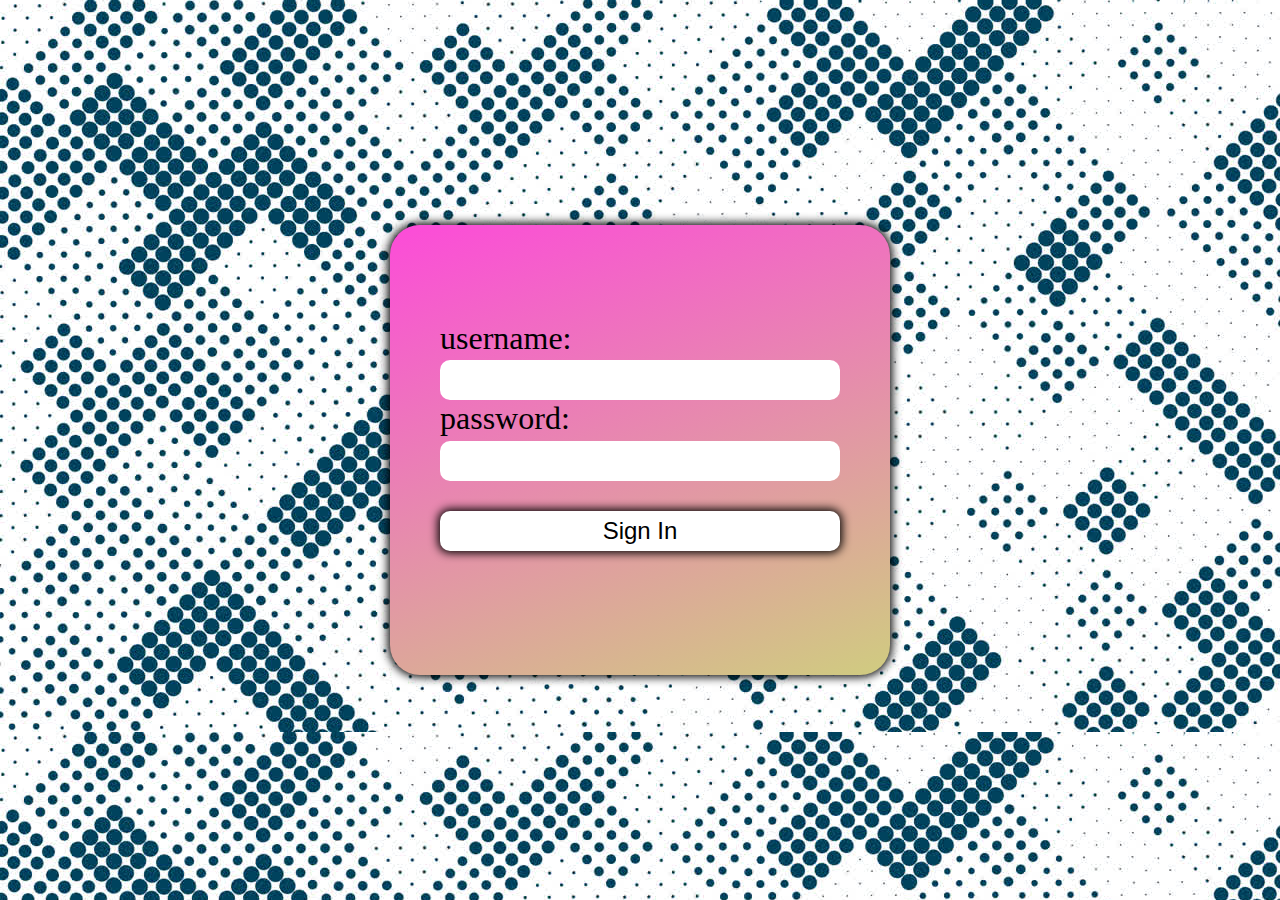
<file: LoginCode/index.html>
<!DOCTYPE html>
<html lang="en">

<head>
    <meta charset="UTF-8">
    <meta name="viewport" content="width=device-width, initial-scale=1.0">
    <link rel="stylesheet" href="style.css">
    <title>LOGIN</title>
</head>

<body>
    <div class="login-form">
        <label for="username">
            username:
            <br>
            <input type="text" id="username">
        </label>
        <label for="password">
            password:
            <br>
            <input type="password" id="password">
        </label>
        <button id="btn">Sign In</button>
    </div>
    <script src="script.js"></script>
</body>

</html>
</file>
<file: LoginCode/style.css>
*{
    padding: 0;
    margin: 0;
    box-sizing: border-box;
}
body{
    background-image: url(photo7001288671.jpg);
    /* background-repeat: repeat; */
}
.login-form{
    position: absolute;
    top: 50%;
    left: 50%;
    transform: translate(-50%,-50%);
    width: 500px;
    height: 450px;
    display: flex;
    justify-content: center;
    flex-direction: column;
    background-color: gainsboro;
    border-radius: 30px;
    box-shadow: 0px 0px 10px 2px;
    padding-inline: 50px;
    background-color: #0093E9;
background-image: linear-gradient(160deg, #fc4bd9 0%, #d0cc80 100%);

}
label{
    font-size: 2rem;
}
input{
    width: 100%;
    height: 40px;
    border: 0;
    border-radius: 10px;
    font-size: 1.1rem;
    padding-inline: 5px;

}
button{
    height: 40px;
    border-radius: 10px;
    border: 0;
    margin-block: 30px;
    font-size: 1.5rem;
    box-shadow: 0px 0px 10px 2px;
    background-color: #fff;
}
</file>
